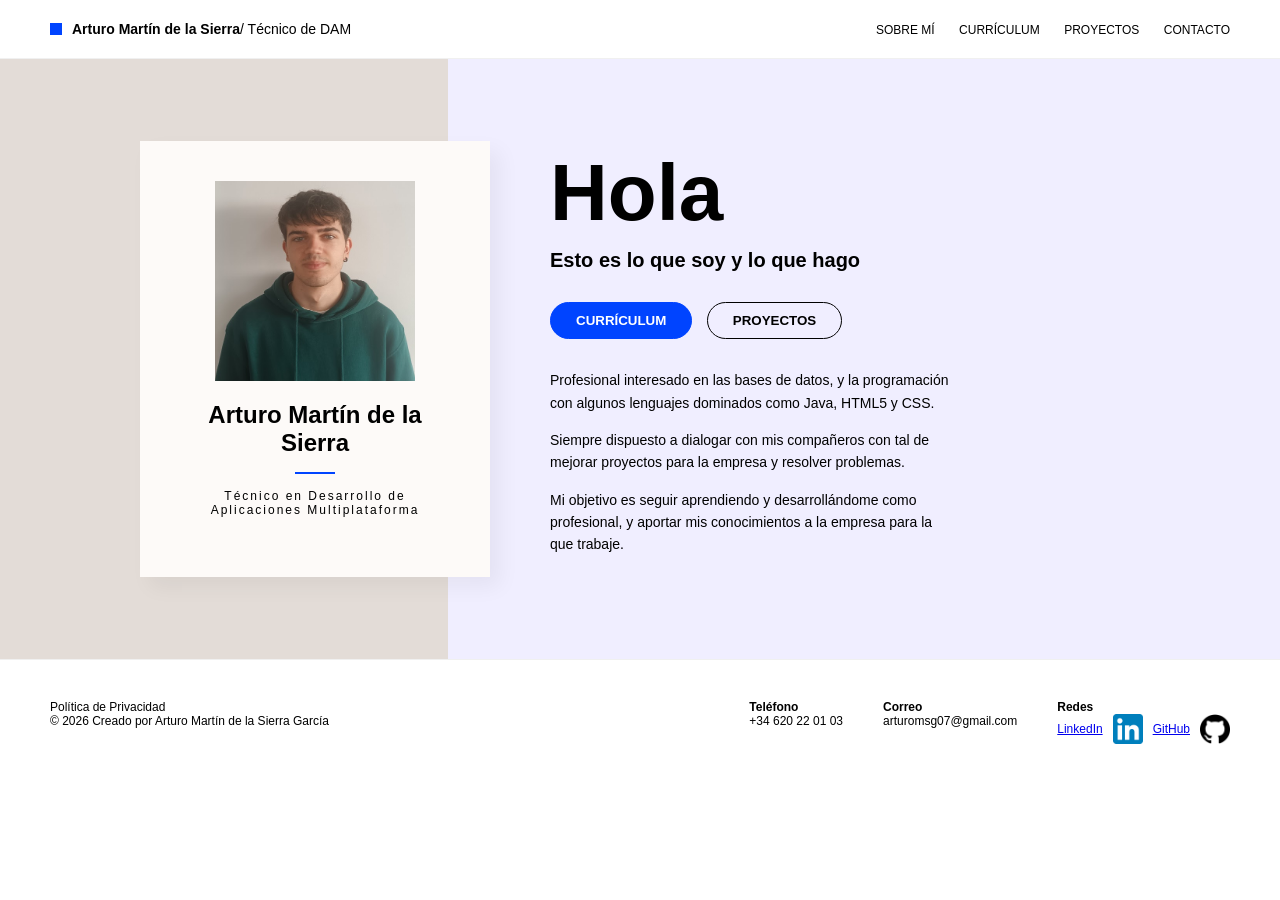
<file: index.html>
<!DOCTYPE html>
<html lang="es">
<head>
    <meta charset="UTF-8">
    <meta name="viewport" content="width=device-width, initial-scale=1.0">
    <title>Portfolio</title>
    <link rel="stylesheet" href="/styles/SobreMiStyle.css">
</head>
<body>

    <header>
        <div class="logo-principal">
            <span class="cuadrado-decorativo"></span>
            <strong>Arturo Martín de la Sierra</strong> / Técnico de DAM
        </div>
        <nav>
            <a href="/index.html">SOBRE MÍ</a>
            <a href="/Curriculum.html">CURRÍCULUM</a>
            <a href="/Proyectos.html">PROYECTOS</a>
            <a href="/Contacto.html">CONTACTO</a>
        </nav>
    </header>

    <main class="presentacion-principal">
        <div class="contenedor-presentacion">
            
            <div class="tarjeta-perfil">
                <div class="espacio-foto-perfil">
                    <img src="./Img/FotoPortfolio.png" alt="Foto de perfil" class="foto-perfil">
                </div>
                <h2>Arturo Martín de la Sierra</h2>
                <div class="linea-separadora"></div>
                <p class="titulo-profesional">Técnico en Desarrollo de Aplicaciones Multiplataforma</p>
            </div>

            <div class="texto-bienvenida">
                <h1>Hola</h1>
                <h3>Esto es lo que soy y lo que hago</h3>
                
                <div class="botones-accion">
                    <button class="boton-primario" onclick="window.location.href='/Curriculum.html'">CURRÍCULUM</button>
                    <button class="boton-secundario" onclick="window.location.href='/Proyectos.html'">PROYECTOS</button>
                </div>

                <p class="parrafo-descripcion">
                    Profesional interesado en las bases de datos, y la programación con algunos lenguajes dominados como Java, HTML5 y CSS.
                </p>
                <p class="parrafo-descripcion">
                    Siempre dispuesto a dialogar con mis compañeros con tal de mejorar proyectos para la empresa y resolver problemas.
                </p>
                <p class="parrafo-descripcion">
                    Mi objetivo es seguir aprendiendo y desarrollándome como profesional, y aportar mis conocimientos a la empresa para la que trabaje.
                </p>
            </div>

        </div>
    </main>

    <footer>
        <div>
            <p>Política de Privacidad</p>
            <p>&copy; 2026 Creado por Arturo Martín de la Sierra García</p>
        </div>
        <div class="bloque-contacto-pie">
            <div>
                <strong>Teléfono</strong>
                <p>+34 620 22 01 03</p>
            </div>
            <div>
                <strong>Correo</strong>
                <p>arturomsg07@gmail.com</p>
            </div>
            <div>
                <strong>Redes</strong>
                <div class="enlaces-redes-pie">
                    <a href="https://www.linkedin.com/in/arturo-martin-de-la-sierra3147">LinkedIn</a>
                    <img src="/Img/LinkedIn_icon.svg.png" width="30" height="30" alt="Logo de LinkedIn" />
                    <a href="https://github.com/Artyx3147">GitHub</a>
                    <img src="/Img/2111432.png" width="30" height="30" alt="Logo de GitHub" />
                </div>
            </div>
        </div>
    </footer>

</body>
</html>
</file>
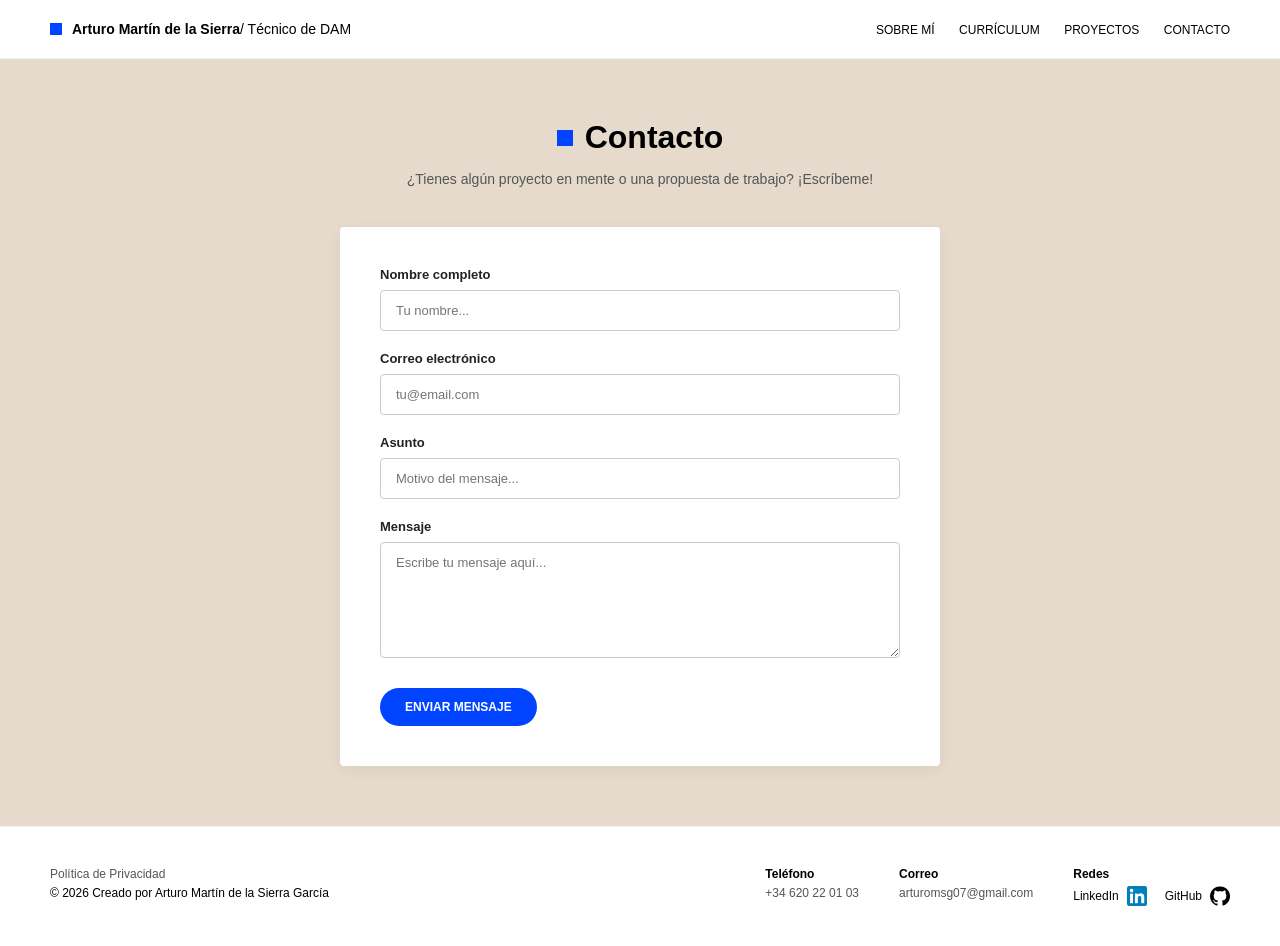
<file: Contacto.html>
<!DOCTYPE html>
<html lang="es">
<head>
    <meta charset="UTF-8">
    <meta name="viewport" content="width=device-width, initial-scale=1.0">
    <title>Portfolio - Contacto</title>
    <link rel="stylesheet" href="/styles/ContactoStyle.css">
</head>
<body>

    <header>
        <div class="logo-principal">
            <span class="cuadrado-decorativo"></span>
            <strong>Arturo Martín de la Sierra</strong> / Técnico de DAM
        </div>
        <nav>
            <a href="index.html">SOBRE MÍ</a>
            <a href="/Curriculum.html">CURRÍCULUM</a>
            <a href="/Proyectos.html">PROYECTOS</a>
            <a href="/Contacto.html">CONTACTO</a>
        </nav>
    </header>

    <main class="zona-contacto">
        <section class="bloque-titulo-contacto">
            <h1 class="titulo-seccion-contacto">
                <span class="cuadrado-titulo"></span>Contacto
            </h1>
            <p class="subtitulo-contacto">¿Tienes algún proyecto en mente o una propuesta de trabajo? ¡Escríbeme!</p>
        </section>

        <section class="contenedor-formulario">
            <form action="https://formsubmit.co/arturomsg07@gmail.com" method="POST" class="formulario-contacto">
                
                <div class="grupo-formulario">
                    <label for="nombre">Nombre completo</label>
                    <input type="text" id="nombre" name="nombre" placeholder="Tu nombre..." required>
                </div>

                <div class="grupo-formulario">
                    <label for="correo">Correo electrónico</label>
                    <input type="email" id="correo" name="correo" placeholder="tu@email.com" required>
                </div>

                <div class="grupo-formulario">
                    <label for="asunto">Asunto</label>
                    <input type="text" id="asunto" name="asunto" placeholder="Motivo del mensaje..." required>
                </div>

                <div class="grupo-formulario">
                    <label for="mensaje">Mensaje</label>
                    <textarea id="mensaje" name="mensaje" rows="6" placeholder="Escribe tu mensaje aquí..." required></textarea>
                </div>

                <button type="submit" class="boton-enviar">ENVIAR MENSAJE</button>
            </form>
        </section>
    </main>

    <footer>
        <div class="pie-izquierdo">
            <p class="enlace-privacidad">Política de Privacidad</p>
            <p>&copy; 2026 Creado por Arturo Martín de la Sierra García</p>
        </div>
        <div class="pie-derecho">
            <div>
                <strong>Teléfono</strong>
                <p class="texto-contacto-pie">+34 620 22 01 03</p>
            </div>
            <div>
                <strong>Correo</strong>
                <p class="texto-contacto-pie">arturomsg07@gmail.com</p>
            </div>
            <div>
                <strong>Redes</strong>
                <div class="contenedor-redes-pie">
                    <a href="https://www.linkedin.com/in/arturo-martin-de-la-sierra3147" class="enlace-red-social">LinkedIn</a>
                    <img src="/Img/LinkedIn_icon.svg.png" width="20" height="20" alt="Logo de LinkedIn" />
                    <a href="https://github.com/Artyx3147" class="enlace-red-social margen-github">GitHub</a>
                    <img src="/Img/2111432.png" width="20" height="20" alt="Logo de GitHub" />
                </div>
            </div>
        </div>
    </footer>

</body>
</html>
</file>
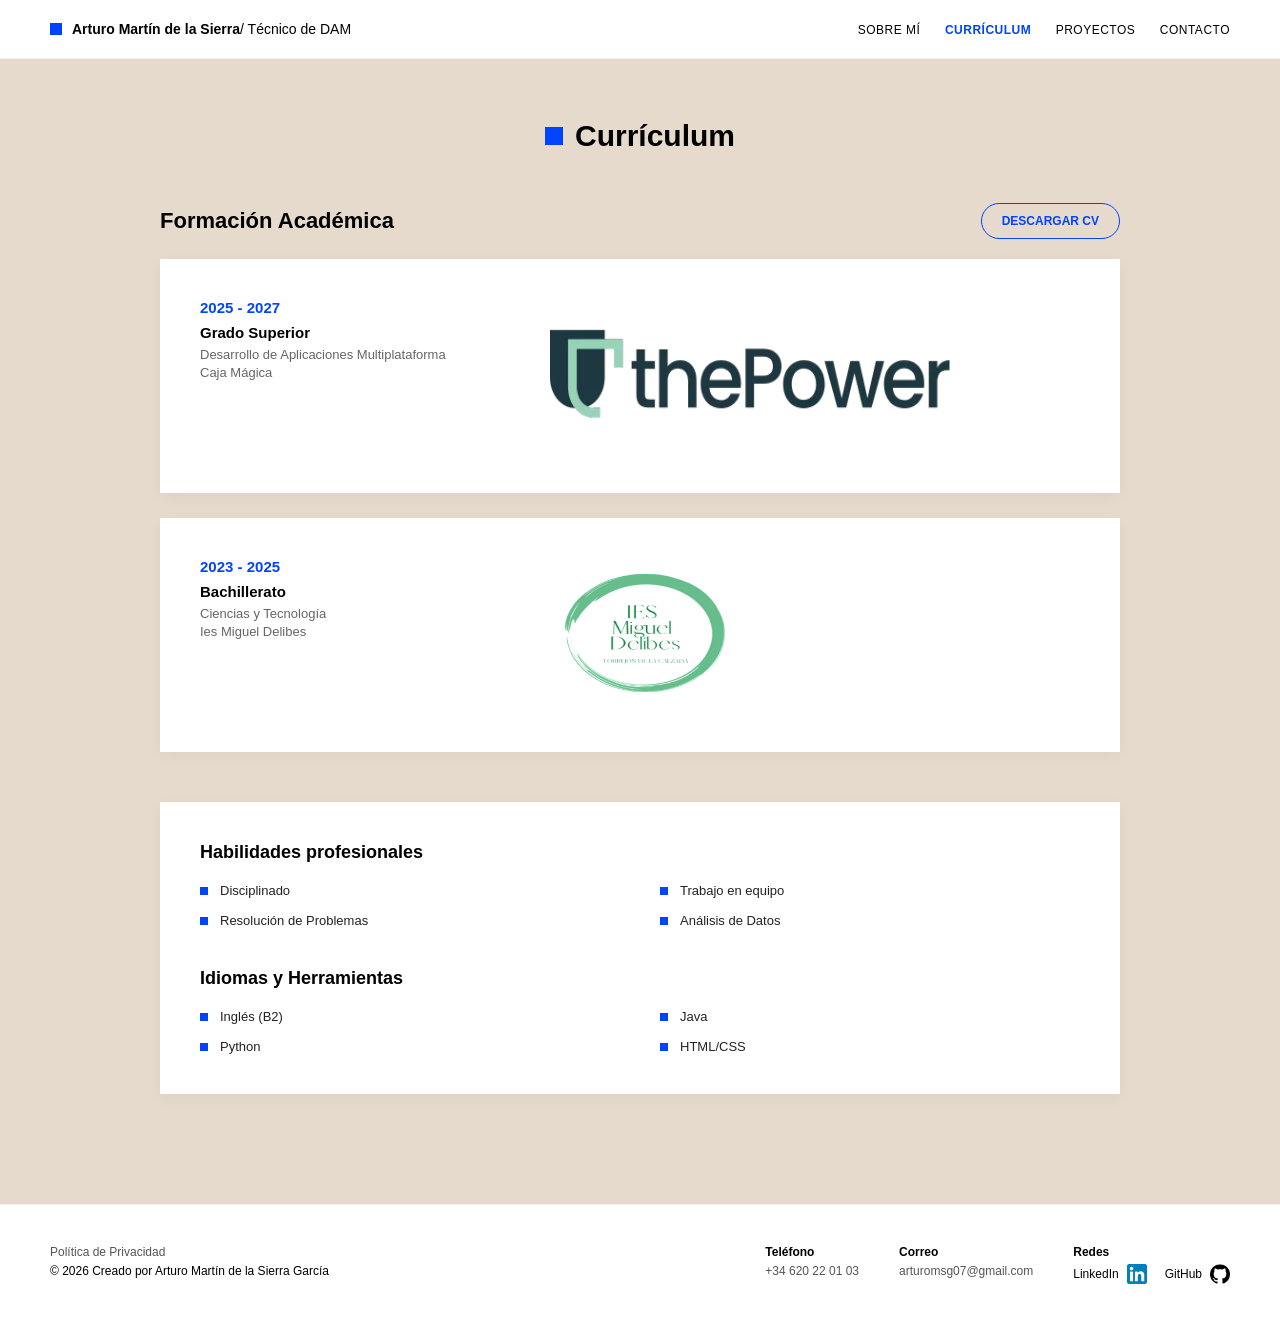
<file: Curriculum.html>
<!DOCTYPE html>
<html lang="es">
<head>
    <meta charset="UTF-8">
    <meta name="viewport" content="width=device-width, initial-scale=1.0">
    <title>Portfolio - Currículum</title>
    <link rel="stylesheet" href="/styles/CurriculumStyle.css">
</head>
<body>

    <header>
        <div class="logo-principal">
            <span class="cuadrado-decorativo"></span>
            <strong>Arturo Martín de la Sierra</strong> / Técnico de DAM
        </div>
        <nav>
            <a href="index.html">SOBRE MÍ</a>
            <a href="/Curriculum.html" class="enlace-activo">CURRÍCULUM</a>
            <a href="/Proyectos.html">PROYECTOS</a>
            <a href="/Contacto.html">CONTACTO</a>
        </nav>
    </header>

    <main class="bloque-principal">
        <div class="contenedor-centrado">
            
            <h1 class="titulo-pagina"><span class="cuadrado-azul-grande"></span>Currículum</h1>

            <section class="seccion-curriculum">
    
                <div class="cabecera-seccion">
                    <h2 class="titulo-seccion">Formación Académica</h2>
                    <a href="/Docs/Currículum CV Arturo.pdf" download="CV_Arturo_Martin" class="boton-descarga">DESCARGAR CV</a>
                </div>

                <div class="tarjeta-estudios"> 
                    <div class="bloque-datos">
                        <span class="rango-fechas">2025 - 2027</span>
                        <h3>Grado Superior</h3>
                        <p class="texto-secundario">Desarrollo de Aplicaciones Multiplataforma</p>
                        <p class="texto-secundario ubicacion-centro">Caja Mágica</p>
                    </div>
                    <div class="bloque-imagen">
                        <img src="/Img/ThePower.png" width="400" height="150" alt="Logo de Caja Mágica" class="imagen-institucion">
                    </div>
                </div>

                <div class="tarjeta-estudios">
                    <div class="bloque-datos">
                        <span class="rango-fechas">2023 - 2025</span>
                        <h3>Bachillerato</h3>
                        <p class="texto-secundario">Ciencias y Tecnología</p>
                        <p class="texto-secundario ubicacion-centro">Ies Miguel Delibes</p>
                    </div>
                    <div class="bloque-imagen">
                        <img src="./Img/IES-Miguel-Delibes.png" width="200" height="150" alt="Logo de Ies Miguel Delibes" class="imagen-institucion">
                    </div>
                </div>
            </section>

            <section class="seccion-curriculum">
                <div class="tarjeta-estudios contenedor-competencias">
                    
                    <h2 class="titulo-interno-competencias">Habilidades profesionales</h2>
                    <div class="cuadricula-habilidades">
                        <div class="item-habilidad"><span class="cuadrado-azul-pequeno"></span> Disciplinado</div>
                        <div class="item-habilidad"><span class="cuadrado-azul-pequeno"></span> Trabajo en equipo</div>
                        <div class="item-habilidad"><span class="cuadrado-azul-pequeno"></span> Resolución de Problemas</div>
                        <div class="item-habilidad"><span class="cuadrado-azul-pequeno"></span> Análisis de Datos</div>
                    </div>

                    <h2 class="titulo-interno-competencias separador-idiomas">Idiomas y Herramientas</h2>
                    <div class="cuadricula-habilidades">
                        <div class="item-habilidad"><span class="cuadrado-azul-pequeno"></span> Inglés (B2)</div>
                        <div class="item-habilidad"><span class="cuadrado-azul-pequeno"></span> Java</div>
                        <div class="item-habilidad"><span class="cuadrado-azul-pequeno"></span> Python</div>
                        <div class="item-habilidad"><span class="cuadrado-azul-pequeno"></span> HTML/CSS</div>
                    </div>

                </div>
            </section>

        </div>
    </main>

    <footer>
        <div class="pie-izquierdo">
            <p class="enlace-privacidad">Política de Privacidad</p>
            <p>&copy; 2026 Creado por Arturo Martín de la Sierra García</p>
        </div>
        <div class="pie-derecho">
            <div>
                <strong>Teléfono</strong>
                <p class="texto-contacto-pie">+34 620 22 01 03</p>
            </div>
            <div>
                <strong>Correo</strong>
                <p class="texto-contacto-pie">arturomsg07@gmail.com</p>
            </div>
            <div>
                <strong>Redes</strong>
                <div class="contenedor-redes-pie">
                    <a href="https://www.linkedin.com/in/arturo-martin-de-la-sierra3147" class="enlace-red-social">LinkedIn</a>
                    <img src="/Img/LinkedIn_icon.svg.png" width="20" height="20" alt="Logo de LinkedIn" />
                    <a href="https://github.com/Artyx3147" class="enlace-red-social margen-github">GitHub</a>
                    <img src="/Img/2111432.png" width="20" height="20" alt="Logo de GitHub" />
                </div>
            </div>
        </div>
    </footer>

</body>
</html>
</file>
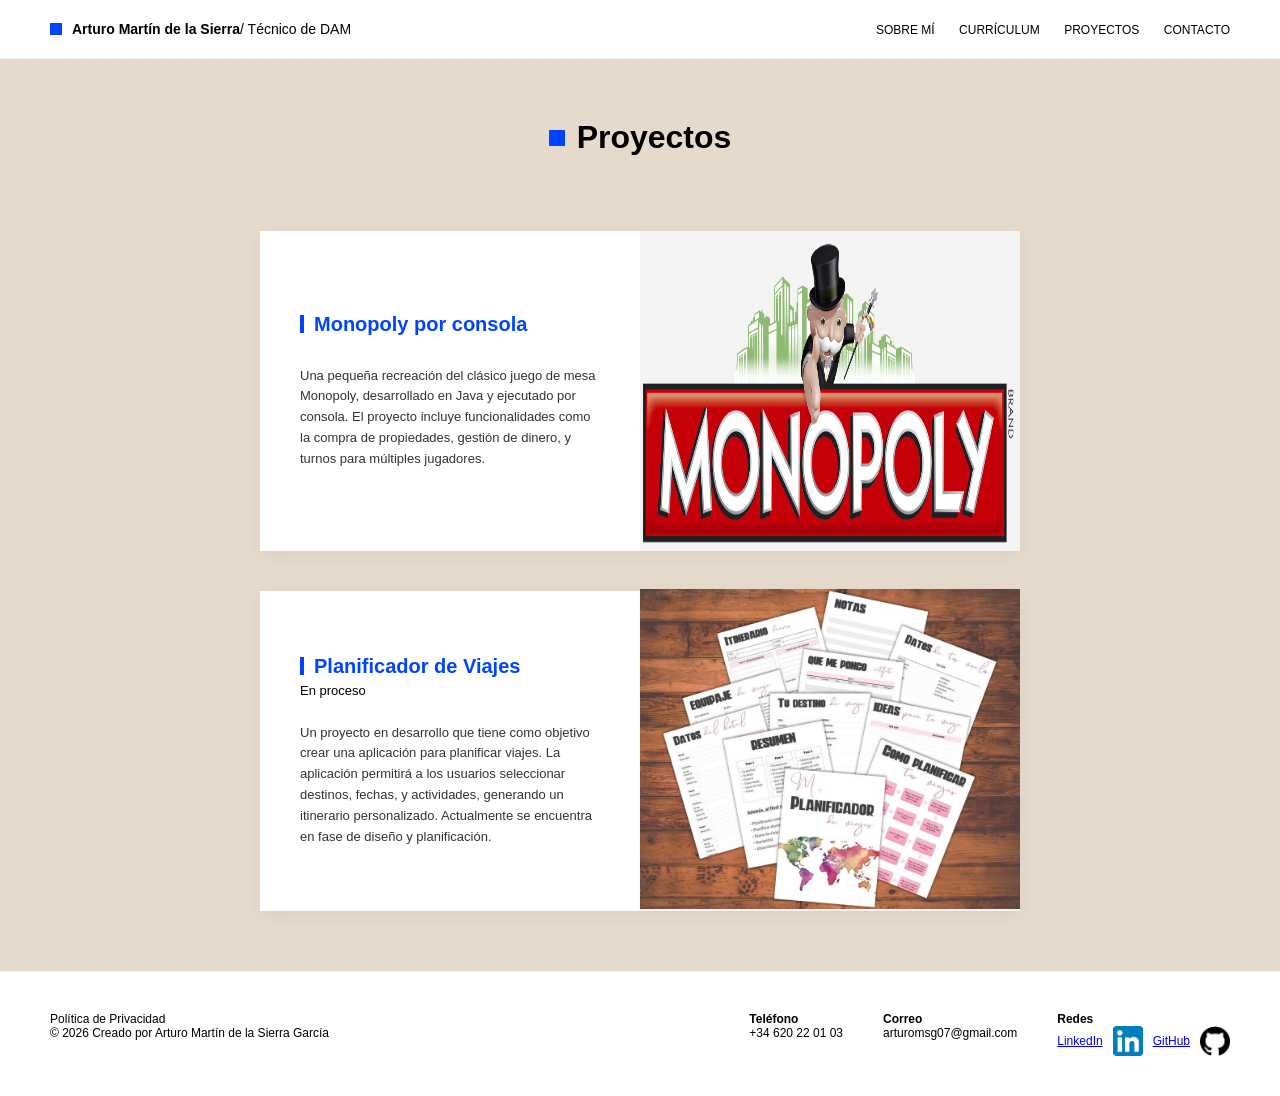
<file: Proyectos.html>
<!DOCTYPE html>
<html lang="es">
<head>
    <meta charset="UTF-8">
    <meta name="viewport" content="width=device-width, initial-scale=1.0">
    <title>Portfolio</title>
    <link rel="stylesheet" href="/styles/ProyectosStyle.css">
</head>
<body>

    <header>
        <div class="logo-principal">
            <span class="cuadrado-decorativo"></span>
            <strong>Arturo Martín de la Sierra</strong> / Técnico de DAM
        </div>
        <nav>
            <a href="index.html">SOBRE MÍ</a>
            <a href="/Curriculum.html">CURRÍCULUM</a>
            <a href="/Proyectos.html">PROYECTOS</a>
            <a href="/Contacto.html">CONTACTO</a>
        </nav>
    </header>

    <main class="zona-proyectos">
        <section class="bloque-titulo-proyectos">
            <h1 class="titulo-seccion-proyectos">
                <span class="cuadrado-titulo"></span>Proyectos
            </h1>
        </section>

        <section class="lista-proyectos">
            
            <article class="tarjeta-proyecto">
                <div class="detalles-proyecto">
                    <h2 class="nombre-proyecto">
                        <span class="linea-azul-decorativa"></span>Monopoly por consola
                    </h2>
                    <h3 class="estado-proyecto"></h3>
                    <p class="descripcion-proyecto">
                        Una pequeña recreación del clásico juego de mesa Monopoly, desarrollado en Java y ejecutado por consola. El proyecto incluye funcionalidades como la compra de propiedades, gestión de dinero, y turnos para múltiples jugadores.
                    </p>
                </div>
                <div class="envoltura-imagen-proyecto">
                    <a href="https://github.com/maikelasecas/MONOPOLi">
                        <img src="/Img/Monopoly_logo.png" alt="Miniatura del proyecto 01" class="imagen-proyecto">
                    </a>
                </div>
            </article>

            <article class="tarjeta-proyecto">
                <div class="detalles-proyecto">
                    <h2 class="nombre-proyecto">
                        <span class="linea-azul-decorativa"></span>Planificador de Viajes
                    </h2>
                    <h3 class="estado-proyecto">En proceso</h3>
                    <p class="descripcion-proyecto">
                        Un proyecto en desarrollo que tiene como objetivo crear una aplicación para planificar viajes. La aplicación permitirá a los usuarios seleccionar destinos, fechas, y actividades, generando un itinerario personalizado. Actualmente se encuentra en fase de diseño y planificación.
                    </p>
                </div>
                <div class="envoltura-imagen-proyecto">
                    <a href="https://github.com/pttr44/TeamTrip">
                        <img src="/Img/Planificador.png" alt="Miniatura del proyecto 02" class="imagen-proyecto">
                    </a>
                </div>
            </article>

        </section>
    </main>

    <footer>
        <div class="pie-izquierdo">
            <p>Política de Privacidad</p>
            <p>&copy; 2026 Creado por Arturo Martín de la Sierra García</p>
        </div>
        <div class="pie-derecho">
            <div>
                <strong>Teléfono</strong>
                <p>+34 620 22 01 03</p>
            </div>
            <div>
                <strong>Correo</strong>
                <p>arturomsg07@gmail.com</p>
            </div>
            <div>
                <strong>Redes</strong>
                <div class="contenedor-redes-pie">
                    <a href="https://www.linkedin.com/in/arturo-martin-de-la-sierra3147">LinkedIn</a>
                    <img src="/Img/LinkedIn_icon.svg.png" width="30" height="30" alt="Logo de LinkedIn" />
                    <a href="https://github.com/Artyx3147">GitHub</a>
                    <img src="/Img/2111432.png" width="30" height="30" alt="Logo de GitHub" />
                </div>
            </div>
        </div>
    </footer>

</body>
</html>
</file>
<file: styles/SobreMiStyle.css>
* {
    margin: 0;
    padding: 0;
    box-sizing: border-box;
    font-family: Arial, sans-serif;
}

body {
    background-color: white;
}

header {
    display: flex;
    justify-content: space-between;
    align-items: center;
    padding: 20px 50px;
    background: white;
    border-bottom: 1px solid #f0f0f0;
}

.logo-principal {
    display: flex;
    align-items: center;
    font-size: 14px;
}

.cuadrado-decorativo {
    width: 12px;
    height: 12px;
    background-color: #0044ff;
    margin-right: 10px;
}

nav a {
    text-decoration: none;
    color: black;
    margin-left: 20px;
    font-size: 12px;
}

.presentacion-principal {
    display: flex;
    justify-content: center;
    align-items: center;
    height: 600px;
    background: linear-gradient(to right, #e3dcd7 35%, #f0eeff 35%);
}

.contenedor-presentacion {
    display: flex;
    width: 1000px;
    align-items: center;
}

.tarjeta-perfil {
    background: #fdfaf8;
    padding: 40px;
    box-shadow: 10px 10px 20px rgba(0,0,0,0.05);
    text-align: center;
    width: 350px;
}

.espacio-foto-perfil {
    width: 200px;
    height: 200px;
    margin: 0 auto 20px;
}

.foto-perfil {
    width: 200px;
    height: 200px;
}

.linea-separadora {
    width: 40px;
    height: 2px;
    background-color: #0044ff;
    margin: 15px auto;
}

.titulo-profesional {
    letter-spacing: 2px;
    font-size: 12px;
    margin-bottom: 20px;
}

.texto-bienvenida {
    padding-left: 60px;
    width: 650px;
}

.texto-bienvenida h1 {
    font-size: 80px;
    margin-bottom: 10px;
}

.texto-bienvenida h3 {
    font-size: 20px;
    margin-bottom: 30px;
}

.botones-accion {
    margin-bottom: 30px;
}

button {
    padding: 10px 25px;
    border-radius: 20px;
    border: 1px solid #0044ff;
    cursor: pointer;
    font-weight: bold;
    margin-right: 10px;
}

.boton-primario {
    background: #0044ff;
    color: white;
}

.boton-secundario {
    background: transparent;
    color: black;
    border-color: black;
}

.parrafo-descripcion {
    font-size: 14px;
    line-height: 1.6;
    margin-bottom: 15px;
    width: 400px;
}

footer {
    display: flex;
    justify-content: space-between;
    padding: 40px 50px;
    background: white;
    font-size: 12px;
    border-top: 1px solid #f0f0f0;
}

.bloque-contacto-pie {
    display: flex;
    gap: 40px;
}

.enlaces-redes-pie {
    display: flex;
    align-items: center;
    gap: 10px;
}
</file>
<file: styles/ContactoStyle.css>
* {
    margin: 0;
    padding: 0;
    box-sizing: border-box;
    font-family: Arial, sans-serif;
}

body {
    background-color: white;
}

header {
    display: flex;
    justify-content: space-between;
    align-items: center;
    padding: 20px 50px;
    background: white;
    border-bottom: 1px solid #f0f0f0;
}

.logo-principal {
    display: flex;
    align-items: center;
    font-size: 14px;
}

.cuadrado-decorativo {
    width: 12px;
    height: 12px;
    background-color: #0044ff;
    margin-right: 10px;
}

nav a {
    text-decoration: none;
    color: black;
    margin-left: 20px;
    font-size: 12px;
}

nav a:hover {
    color: #0044ff;
}

.zona-contacto {
    background-color: #e5dacb;
    padding: 60px 0;
    display: flex;
    flex-direction: column;
    align-items: center;
    min-height: calc(100vh - 85px - 115px); 
}

.bloque-titulo-contacto {
    width: 760px;
    text-align: center;
    margin-bottom: 40px;
}

.titulo-seccion-contacto {
    font-size: 32px;
    font-weight: bold;
    color: #000000;
    display: flex;
    align-items: center;
    justify-content: center;
    gap: 12px;
    margin-bottom: 15px;
}

.cuadrado-titulo {
    width: 16px;
    height: 16px;
    background-color: #0044ff; 
    display: inline-block;
}

.subtitulo-contacto {
    font-size: 14px;
    color: #555;
}

.contenedor-formulario {
    background-color: #ffffff;
    box-shadow: 0 4px 15px rgba(0, 0, 0, 0.05);
    width: 600px;
    padding: 40px;
    border-radius: 4px;
}

.formulario-contacto {
    display: flex;
    flex-direction: column;
    gap: 20px;
}

.grupo-formulario {
    display: flex;
    flex-direction: column;
    gap: 8px;
}

.grupo-formulario label {
    font-size: 13px;
    font-weight: bold;
    color: #222;
}

.grupo-formulario input,
.grupo-formulario textarea {
    width: 100%;
    padding: 12px 15px;
    border: 1px solid #ccc;
    border-radius: 4px;
    font-size: 13px;
    color: #333;
    outline: none;
    transition: border-color 0.2s;
}

.grupo-formulario input:focus,
.grupo-formulario textarea:focus {
    border-color: #0044ff;
}

.grupo-formulario textarea {
    resize: vertical;
}

.boton-enviar {
    background-color: #0044ff;
    color: white;
    border: none;
    padding: 12px 25px;
    border-radius: 20px;
    font-size: 12px;
    font-weight: bold;
    cursor: pointer;
    align-self: flex-start;
    transition: background-color 0.2s;
    margin-top: 10px;
}

.boton-enviar:hover {
    background-color: #0033cc;
}

footer {
    display: flex;
    justify-content: space-between;
    padding: 40px 50px;
    background: white;
    font-size: 12px;
    border-top: 1px solid #f0f0f0;
}

.enlace-privacidad {
    margin-bottom: 5px;
    color: #555;
}

.texto-contacto-pie {
    color: #555;
    margin-top: 5px;
}

.pie-derecho {
    display: flex;
    gap: 40px;
}

.contenedor-redes-pie {
    display: flex;
    align-items: center;
    gap: 8px;
    margin-top: 5px;
}

.enlace-red-social {
    text-decoration: none;
    color: black;
}

.margen-github {
    margin-left: 10px;
}
</file>
<file: styles/CurriculumStyle.css>
* {
    margin: 0;
    padding: 0;
    box-sizing: border-box;
    font-family: Arial, sans-serif;
}

body {
    background-color: white;
}

header {
    display: flex;
    justify-content: space-between;
    align-items: center;
    padding: 20px 50px;
    background: white;
    border-bottom: 1px solid #f0f0f0;
}

.logo-principal {
    display: flex;
    align-items: center;
    font-size: 14px;
}

.cuadrado-decorativo {
    width: 12px;
    height: 12px;
    background-color: #0044ff;
    margin-right: 10px;
}

nav a {
    text-decoration: none;
    color: black;
    margin-left: 20px;
    font-size: 12px;
    letter-spacing: 0.5px;
}

nav a:hover {
    color: #0044ff;
}

.enlace-activo {
    color: #0044ff;
    font-weight: bold;
}

.bloque-principal {
    background-color: #e5dacb; 
    width: 100%;
    padding: 60px 0;
}

.contenedor-centrado {
    width: 960px;
    margin: 0 auto;
}

.titulo-pagina {
    font-size: 30px;
    text-align: center;
    margin-bottom: 50px;
    display: flex;
    justify-content: center;
    align-items: center;
    gap: 12px;
}

.cuadrado-azul-grande {
    width: 18px;
    height: 18px;
    background-color: #0044ff;
}

.seccion-curriculum {
    margin-bottom: 50px;
}

.cabecera-seccion {
    display: flex;
    justify-content: space-between;
    align-items: center;
    margin-bottom: 20px;
}

.titulo-seccion {
    font-size: 22px;
    font-weight: bold;
}

.boton-descarga {
    text-decoration: none;
    color: #0044ff;
    border: 1px solid #0044ff;
    padding: 10px 20px;
    border-radius: 20px;
    font-weight: bold;
    font-size: 12px;
}

.tarjeta-estudios {
    background-color: #ffffff;
    padding: 40px;
    margin-bottom: 25px;
    box-shadow: 0 4px 15px rgba(0, 0, 0, 0.04);
    display: flex;
    gap: 50px;
}

.bloque-datos {
    width: 300px;
}

.rango-fechas {
    color: #0044ff;
    font-weight: bold;
    font-size: 15px;
    display: block;
    margin-bottom: 8px;
}

.bloque-datos h3 {
    font-size: 15px;
    margin-bottom: 6px;
}

.texto-secundario {
    font-size: 13px;
    color: #666;
    margin-bottom: 3px;
}

.bloque-imagen {
    width: 400px;
    object-fit: contain;
}

.imagen-institucion {
    border-radius: 8px;
}

.contenedor-competencias {
    display: block; 
}

.titulo-interno-competencias {
    font-size: 18px;
    margin-bottom: 20px;
    font-weight: bold;
}

.separador-idiomas {
    margin-top: 40px;
}

.cuadricula-habilidades {
    display: grid;
    grid-template-columns: 1fr 1fr;
    gap: 15px 40px;
}

.item-habilidad {
    display: flex;
    align-items: center;
    font-size: 13px;
    color: #222;
}

.cuadrado-azul-pequeno {
    width: 8px;
    height: 8px;
    background-color: #0044ff;
    margin-right: 12px;
}

footer {
    display: flex;
    justify-content: space-between;
    padding: 40px 50px;
    background: white;
    font-size: 12px;
    border-top: 1px solid #f0f0f0;
}

.enlace-privacidad {
    margin-bottom: 5px;
    color: #555;
}

.texto-contacto-pie {
    color: #555;
    margin-top: 5px;
}

.pie-derecho {
    display: flex;
    gap: 40px;
}

.contenedor-redes-pie {
    display: flex;
    align-items: center;
    gap: 8px;
    margin-top: 5px;
}

.enlace-red-social {
    text-decoration: none;
    color: black;
}

.margen-github {
    margin-left: 10px;
}
</file>
<file: styles/ProyectosStyle.css>
* {
    margin: 0;
    padding: 0;
    box-sizing: border-box;
    font-family: Arial, sans-serif;
}

body {
    background-color: white;
}

header {
    display: flex;
    justify-content: space-between;
    align-items: center;
    padding: 20px 50px;
    background: white;
    border-bottom: 1px solid #f0f0f0;
}

.logo-principal {
    display: flex;
    align-items: center;
    font-size: 14px;
}

.cuadrado-decorativo {
    width: 12px;
    height: 12px;
    background-color: #0044ff;
    margin-right: 10px;
}

nav a {
    text-decoration: none;
    color: black;
    margin-left: 20px;
    font-size: 12px;
}

.zona-proyectos {
    background-color: #e5dacb;
    padding: 60px 0;
    display: flex;
    flex-direction: column;
    align-items: center;
}

.bloque-titulo-proyectos {
    width: 760px;
    text-align: center;
    margin-bottom: 50px;
}

.titulo-seccion-proyectos {
    font-size: 32px;
    font-weight: bold;
    color: #000000;
    display: flex;
    align-items: center;
    justify-content: center;
    gap: 12px;
    margin-bottom: 25px;
}

.cuadrado-titulo {
    width: 16px;
    height: 16px;
    background-color: #0044ff; 
    display: inline-block;
}

.lista-proyectos {
    display: flex;
    flex-direction: column;
    gap: 40px; 
    width: 760px;
}

.tarjeta-proyecto {
    display: flex;
    background-color: #ffffff;
    box-shadow: 0 4px 15px rgba(0, 0, 0, 0.05);
    height: 320px;
}

.detalles-proyecto {
    width: 380px;
    padding: 40px;
    display: flex;
    flex-direction: column;
    justify-content: center;
}

.nombre-proyecto {
    font-size: 20px;
    color: #0044ff; 
    font-weight: bold;
    display: flex;
    align-items: center;
    gap: 10px;
    margin-bottom: 5px;
}

.linea-azul-decorativa {
    width: 4px;
    height: 18px;
    background-color: #0044ff;
    display: inline-block;
}

.estado-proyecto {
    font-size: 13px;
    color: #000000;
    font-weight: normal;
    margin-bottom: 25px;
}

.descripcion-proyecto {
    font-size: 13px;
    line-height: 1.6;
    color: #333333;
}

.envoltura-imagen-proyecto {
    width: 380px;
    background-color: #f4f4f4; 
    display: flex;
    align-items: center;
    justify-content: center;
}

.imagen-proyecto {
    width: 380px;
    height: 320px;
}

footer {
    display: flex;
    justify-content: space-between;
    padding: 40px 50px;
    background: white;
    font-size: 12px;
    border-top: 1px solid #f0f0f0;
}

.pie-derecho {
    display: flex;
    gap: 40px;
}

.contenedor-redes-pie {
    display: flex;
    align-items: center;
    gap: 10px;
}
</file>
